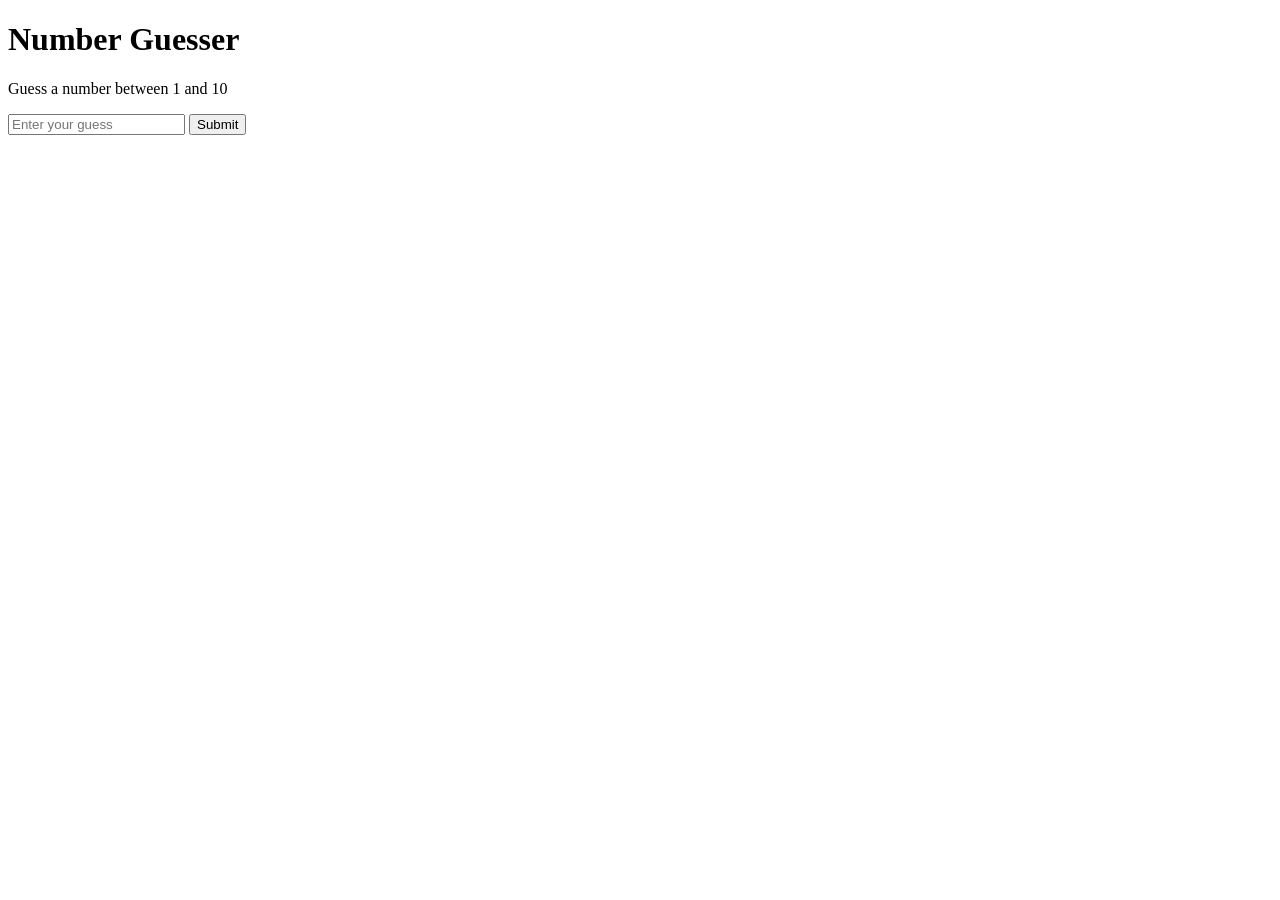
<file: Number Gusser/index.html>
<!DOCTYPE html>
<html lang="en">
<head>
  <meta charset="UTF-8">
  <meta name="viewport" content="width=device-width, initial-scale=1.0">
  <link href="https://pagecdn.io/lib/skeleton/2.0.4/skeleton.min.css" rel="stylesheet" crossorigin="anonymous">
  <title>Number Guesser</title>
</head>
<body>
  <div class="container">
    <h1>Number Guesser</h1>
    <div id="game">
      <p>Guess a number between <span class="min-num"></span> and <span class="max-num" ></span> </p>
      <input type="number" id="guess-input" placeholder="Enter your guess">
      <input type="submit" id="guess-btn">
      <p class="message"></p>
    </div>
  </div>


  <script src="app.js"></script>
</body>
</html>
</file>
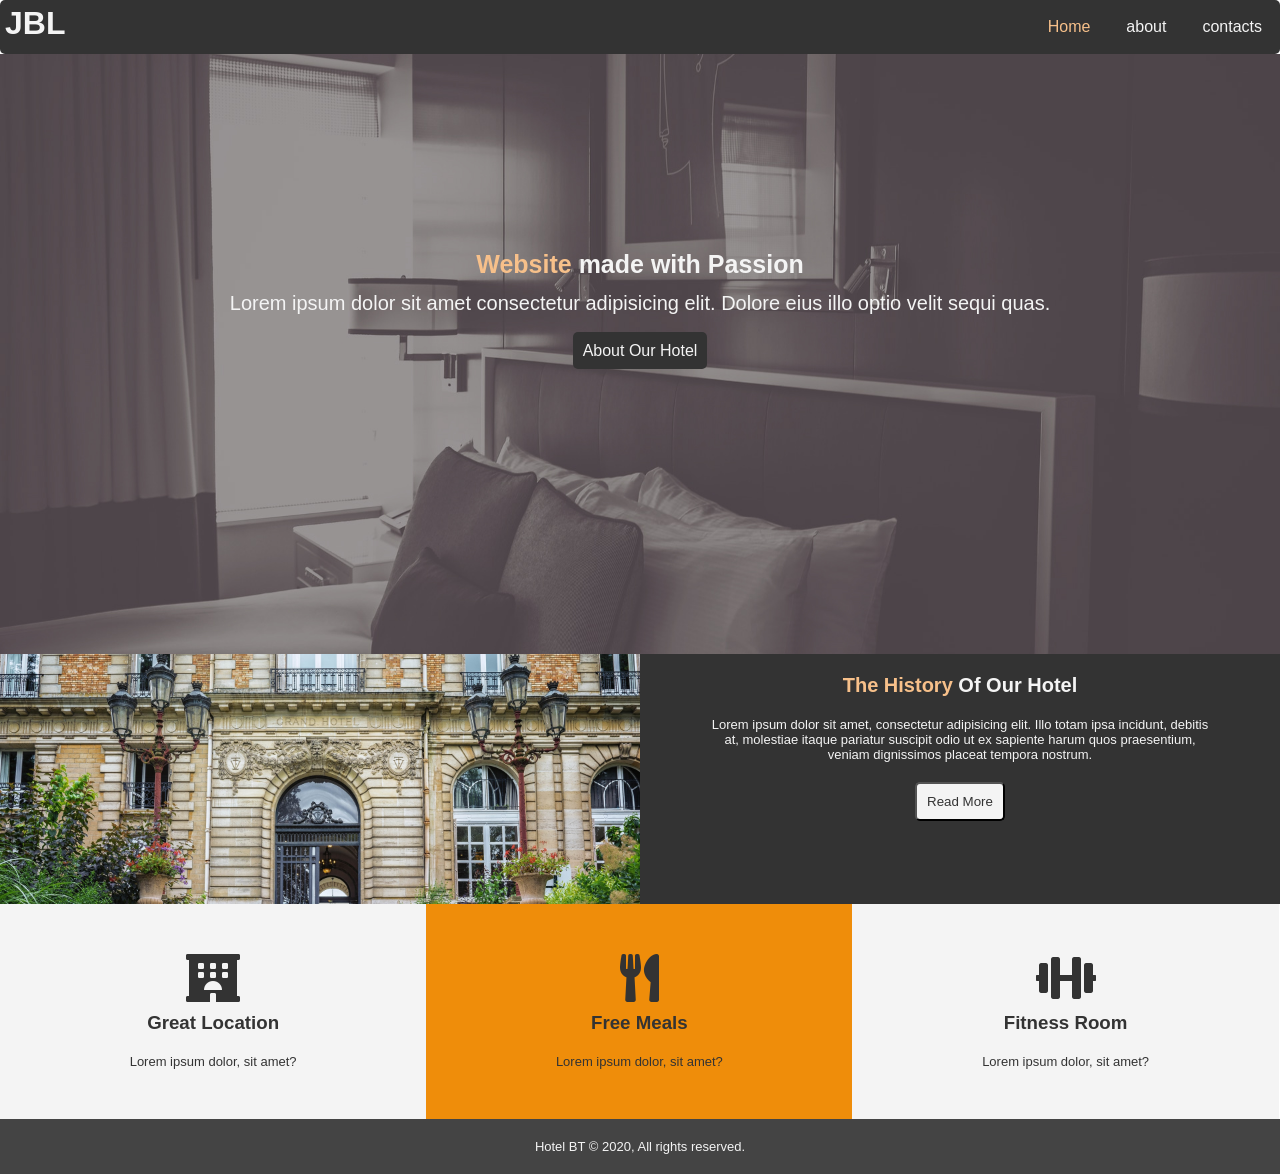
<file: webPro/index.html>
<!DOCTYPE html>
<html lang="en">
<head>
  <meta charset="UTF-8">
  <meta name="viewport" content="width=device-width, initial-scale=1.0">
  <title>Hotel Website | project One</title>
  <link rel="stylesheet" href="./CSS/all.css">
  <link rel="stylesheet" href="hotel.css">
  <link rel="stylesheet" media="screen and (max-width:768px)" href="mobile.css">
</head>
<body>
  <header class="head">
    <div class="logo">
      <h1>JBL</h1>
    </div>
    <nav>
      <ul>
        <li><a href="index.html" class="primary_text">Home</a></li>
        <li><a href="about.html">about</a></li>
        <li><a href="contact.html">contacts</a></li>
      </ul>
    </nav>
  </header>
  <section class="showcase">
    <div class="content">
      <h1><span class="primary_text">Website</span> made with Passion</h1>
      <p>Lorem ipsum dolor sit amet consectetur adipisicing elit. Dolore eius illo optio velit sequi quas.</p>
      <a href="about.html" class="link_btn">About Our Hotel</a>
    </div>
  </section>
  <section class="cards">
    <div class="left_card">

    </div>
    <div class="right_card">
      <div class="content">
      <h3><span class="primary_text"> The History</span> Of Our Hotel</h3>
      <p>Lorem ipsum dolor sit amet, consectetur adipisicing elit. Illo totam ipsa incidunt, debitis at, molestiae itaque pariatur suscipit odio ut ex sapiente harum quos praesentium, veniam dignissimos placeat tempora nostrum.</p>
     <button class="btn">Read More</button>
    </div>
    </div>
  </section>
  <section id="features">
    <div class="box bg_light">
      <i class="fas fa-hotel fa-3x"></i>
      <h3>Great Location</h3>
      <p>Lorem ipsum dolor, sit amet?</p>
    </div>
    <div class="box bg_dark" >
      <i class="fas fa-utensils fa-3x"></i>
      <h3>Free Meals</h3>
      <p>Lorem ipsum dolor, sit amet?</p>
    </div>
    <div class="box bg_light">
      <i class="fas fa-dumbbell fa-3x"></i>
      <h3>Fitness Room</h3>
      <p>Lorem ipsum dolor, sit amet? </p>
    </div>
  </section>
  <div class="clr"></div>
  <footer id="main_footer">
    <p>Hotel BT &copy; 2020, All rights reserved.</p>
  </footer>
</body>
</html>
</file>
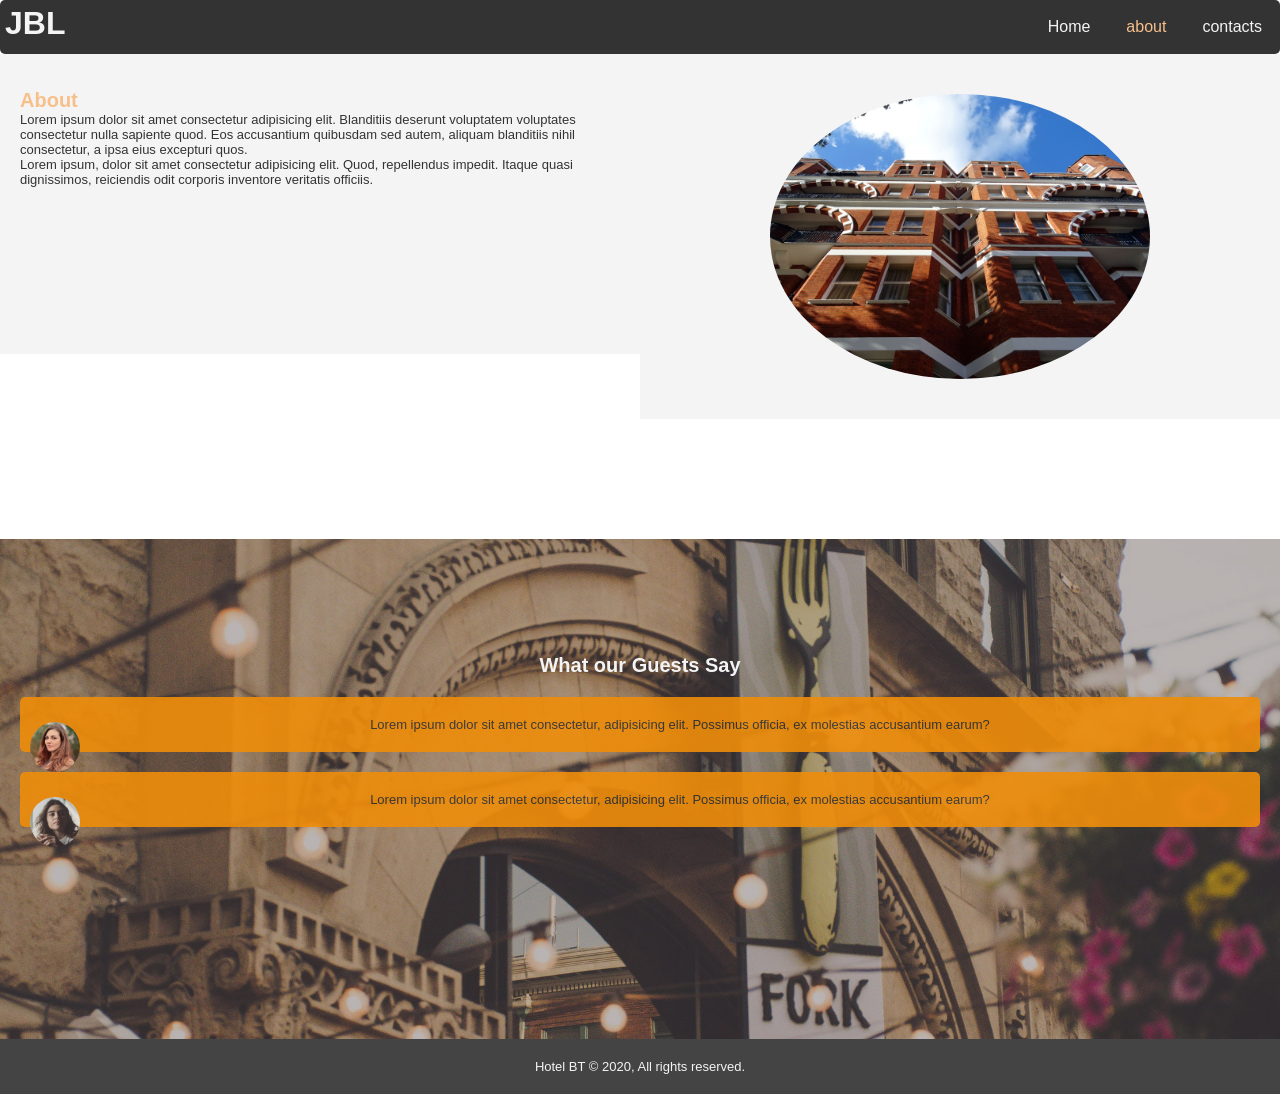
<file: webPro/about.html>
<!DOCTYPE html>
<html lang="en">
<head>
  <meta charset="UTF-8">
  <meta name="viewport" content="width=device-width, initial-scale=1.0">
  <title>Hotel Website | project One</title>
  <link rel="stylesheet" href="./CSS/all.css">
  <link rel="stylesheet" href="hotel.css">
  <link rel="stylesheet" media="screen and (max-width:768px)" href="mobile.css">
</head>
<body>
  <header class="head">
    <div class="logo">
      <h1>JBL</h1>
    </div>
    <nav>
      <ul>
        <li><a href="index.html">Home</a></li>
        <li><a href="about.html" class="primary_text">about</a></li>
        <li><a href="contact.html">contacts</a></li>
      </ul>
    </nav>
  </header>
  <section id="about_info" class="bg-light">
    <div class="info_right">
     <h1 class="l-heading"><span class="primary_text">About </span> BT Hotel</h1>
     <p>Lorem ipsum dolor sit amet consectetur adipisicing elit. Blanditiis deserunt voluptatem voluptates consectetur nulla sapiente quod. Eos accusantium quibusdam sed autem, aliquam blanditiis nihil consectetur, a ipsa eius excepturi quos.</p>
     <p>Lorem ipsum, dolor sit amet consectetur adipisicing elit. Quod, repellendus impedit. Itaque quasi dignissimos, reiciendis odit corporis inventore veritatis officiis.</p>
    </div>
    <div class="info_left">
      <img src="./image_resources/photo-2.jpg" alt="about">
    </div>
  </section>
  <div class="clr"></div>
  <section id="test_monials" class="py-3">
    <div class="container">
      <h2 class="l-heading"> What our Guests Say</h2>
      <div class="testmonial bg_dark">
        <img src="./image_resources/person-1.jpg" alt="Samantha">
        <p>Lorem ipsum dolor sit amet consectetur, adipisicing elit. Possimus officia, ex molestias accusantium earum?</p>
      </div>
      <div class="testmonial bg_dark">
        <img src="./image_resources/person-2.jpg" alt="Saman">
        <p>Lorem ipsum dolor sit amet consectetur, adipisicing elit. Possimus officia, ex molestias accusantium earum?</p>
      </div>
    </div>
  </section>
  <div class="clr"></div>
  <footer id="main_footer">
    <p>Hotel BT &copy; 2020, All rights reserved.</p>
  </footer>
</body>
</html>
</file>
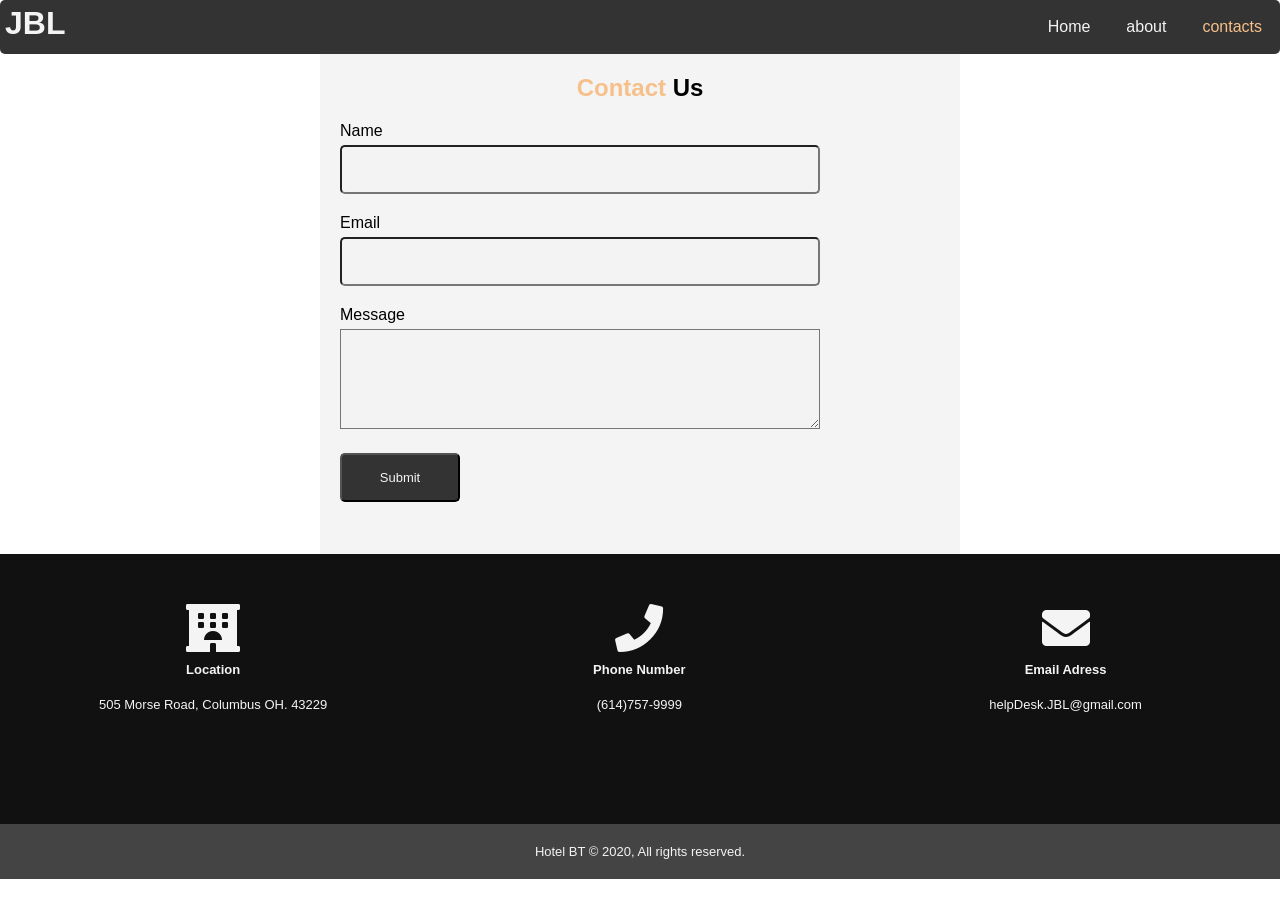
<file: webPro/contact.html>
<!DOCTYPE html>
<html lang="en">
<head>
  <meta charset="UTF-8">
  <meta name="viewport" content="width=device-width, initial-scale=1.0">
  <title>Hotel Website | project One</title>
  <link rel="stylesheet" href="./CSS/all.css">
  <link rel="stylesheet" href="hotel.css">
  <link rel="stylesheet" media="screen and (max-width:768px)" href="mobile.css">
</head>
<body>
  <header class="head">
    <div class="logo">
      <h1>JBL</h1>
    </div>
    <nav>
      <ul>
        <li><a href="index.html">Home</a></li>
        <li><a href="about.html">about</a></li>
        <li><a href="contact.html" class="primary_text">contacts</a></li>
      </ul>
    </nav>
  </header>
  <section id="contact_form">
    <div class="container_form">
        <h1 class=""><span class="primary_text">Contact</span> Us</h1>
      <form action="process.php">
        <div class="form_group">
          <label for="name">Name</label>
          <input type="text" name="name" id="name">
        </div>
        <div class="form_group">
          <label for="email">Email</label>
          <input type="text" name="email" id="email">
        </div>
        <div class="form_group">
          <label for="message">Message</label>
          <textarea type="text" name="message" id="message"></textarea>
          <button class="btn" type="submit" name="submit">Submit</button>
        </div>
      </form>
  </div>  
  </section>
  <section id="contact_info">
      <div class="box">
        <i class="fas fa-hotel fa-3x"></i>
        <h3>Location</h3>
        <p>505 Morse Road, Columbus OH. 43229</p>
      </div>
      <div class="box">
        <i class="fas fa-phone fa-3x"></i>
        <h3>Phone Number</h3>
        <p>(614)757-9999</p>
      </div>
      <div class="box">
        <i class="fas fa-envelope fa-3x"></i>
        <h3>Email Adress</h3>
        <p>helpDesk.JBL@gmail.com</p>
      </div>
  </section>
  <div class="clr"></div>
  <footer id="main_footer">
    <p>Hotel BT &copy; 2020, All rights reserved.</p>
  </footer>
</body>
</html>
</file>
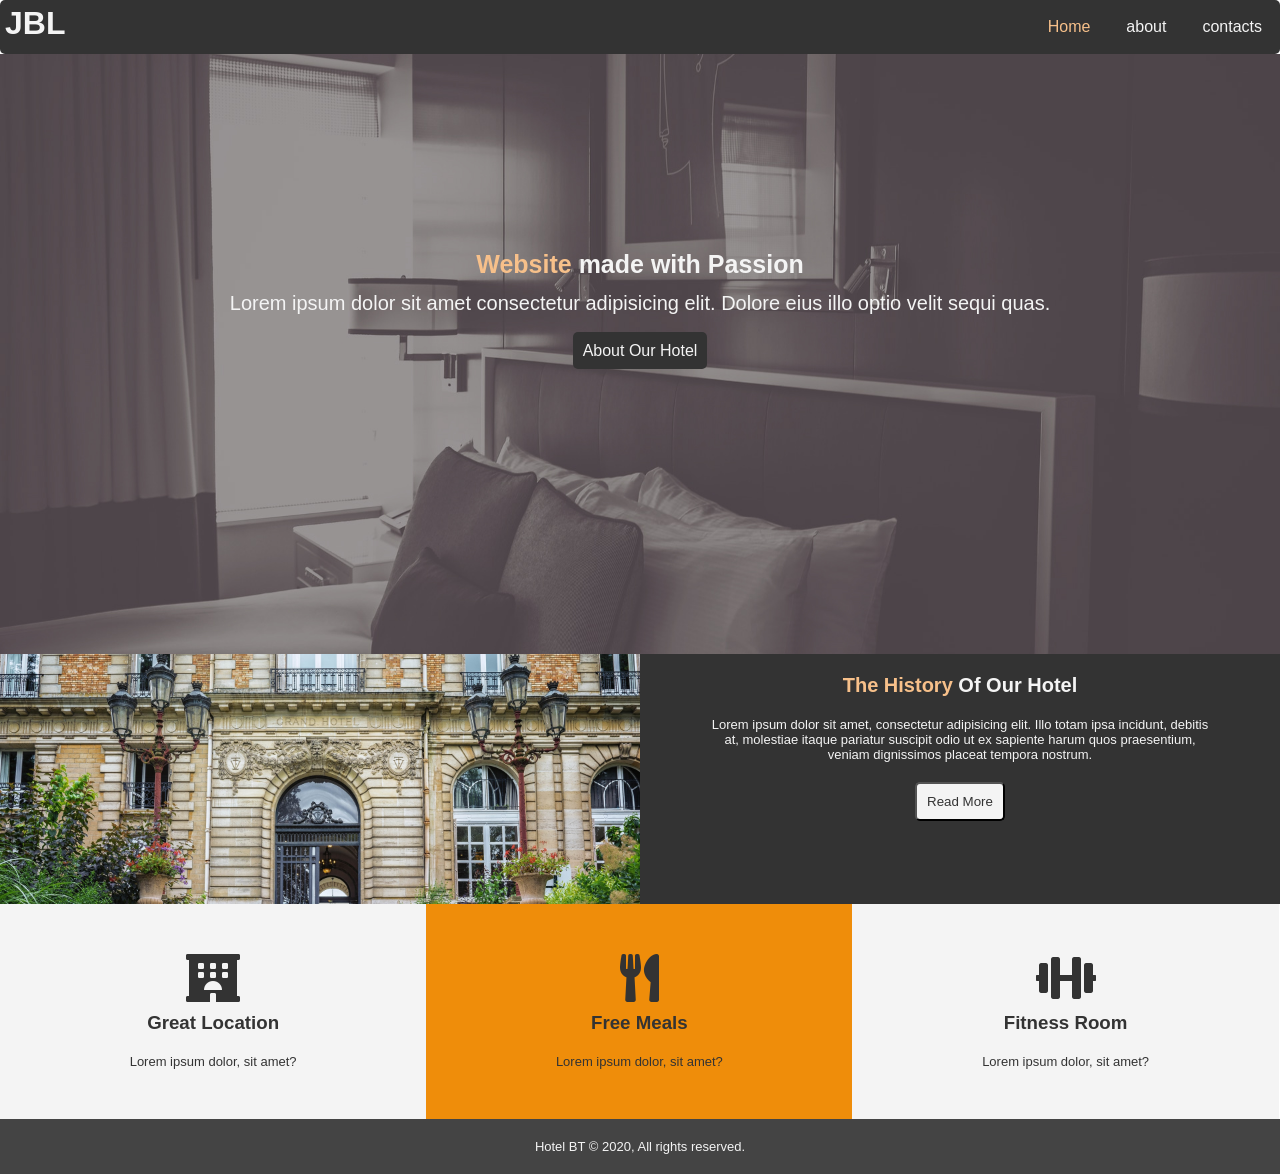
<file: webPro/hotel.html>
<!DOCTYPE html>
<html lang="en">
<head>
  <meta charset="UTF-8">
  <meta name="viewport" content="width=device-width, initial-scale=1.0">
  <title>Hotel Website | project One</title>
  <link rel="stylesheet" href="./CSS/all.css">
  <link rel="stylesheet" href="hotel.css">
  <link rel="stylesheet" media="screen and (max-width:768px)" href="mobile.css">
</head>
<body>
  <header class="head">
    <div class="logo">
      <h1>JBL</h1>
    </div>
    <nav>
      <ul>
        <li><a href="hotel.html" class="primary_text">Home</a></li>
        <li><a href="about.html">about</a></li>
        <li><a href="contact.html">contacts</a></li>
      </ul>
    </nav>
  </header>
  <section class="showcase">
    <div class="content">
      <h1><span class="primary_text">Website</span> made with Passion</h1>
      <p>Lorem ipsum dolor sit amet consectetur adipisicing elit. Dolore eius illo optio velit sequi quas.</p>
      <a href="about.html" class="link_btn">About Our Hotel</a>
    </div>
  </section>
  <section class="cards">
    <div class="left_card">

    </div>
    <div class="right_card">
      <div class="content">
      <h3><span class="primary_text"> The History</span> Of Our Hotel</h3>
      <p>Lorem ipsum dolor sit amet, consectetur adipisicing elit. Illo totam ipsa incidunt, debitis at, molestiae itaque pariatur suscipit odio ut ex sapiente harum quos praesentium, veniam dignissimos placeat tempora nostrum.</p>
     <button class="btn">Read More</button>
    </div>
    </div>
  </section>
  <section id="features">
    <div class="box bg_light">
      <i class="fas fa-hotel fa-3x"></i>
      <h3>Great Location</h3>
      <p>Lorem ipsum dolor, sit amet?</p>
    </div>
    <div class="box bg_dark" >
      <i class="fas fa-utensils fa-3x"></i>
      <h3>Free Meals</h3>
      <p>Lorem ipsum dolor, sit amet?</p>
    </div>
    <div class="box bg_light">
      <i class="fas fa-dumbbell fa-3x"></i>
      <h3>Fitness Room</h3>
      <p>Lorem ipsum dolor, sit amet? </p>
    </div>
  </section>
  <div class="clr"></div>
  <footer id="main_footer">
    <p>Hotel BT &copy; 2020, All rights reserved.</p>
  </footer>
</body>
</html>
</file>
<file: webPro/hotel.css>
*{
  box-sizing: border-box;
  margin: 0;
  padding: 0;
}
/** Global styles */
.primary_text{
  color: #f7c08a;
}
.content{
  width:80%;
  margin: auto;
  height: 100%;
}
.link_btn{
  text-decoration: none;
  background-color: #333;
  border-radius: 5px;
  padding:10px;
  color: #f4f4f4;
}
.link_btn:hover{
  background-color: #111;
  color:#f7c08a;
}
.btn{
  background-color: #f4f4f4; 
  color: #333;
  padding: 10px;
  border-radius: 5px;
}
.btn:hover{
  color: #f7c08a;
  background-color: #333;
  cursor: pointer;
}
body{
  font-family: Arial, Helvetica, sans-serif;
  width: 100%;
  margin: auto;
  height: 100%;
}
.clr{
  clear: both;
}
.l-heading{
  font-size: 20px;
  padding-top: 15px;
  color: #f4f4f4;
}
/* header styles*/
.head{
  background-color: #333;
  overflow: hidden;
  border-radius: 5px;
}
.logo{
  float: left;
  display: block;
  color: #f4f4f4;
  margin: 5px;
}
nav{
  overflow: hidden;
  float: right;
}
nav ul{
  list-style: none;
}
nav ul li{
  float: left;
}
nav ul li a{
  display: block;
  padding: 18px;
  text-decoration: none;
  color: #f4f4f4;
}
nav ul li a:hover{
  background-color: #111;
}
/* showcase styles*/
.showcase{
  width: 100%;
  height: 600px;
  background: url('./image_resources/showcase.jpg') no-repeat center center/cover;
}
.showcase .content{
  position: relative;
  top: 200px;
  text-align: center;
  color: #f4f4f4;
  height: 100%;

}
.showcase .content h1{
    font-size: 25px;
    line-height: 20px;
    margin-bottom: 20px;
}
.showcase .content p{
  font-size: 20px;
  line-height: 18px;
  margin-bottom: 30px;
}
 
/* cards styles */
.cards{
  height: 250px;
  background-color: #333;
  width: 100%;

}
.left_card{
  background: url(./image_resources/photo-1.jpg) no-repeat center center/cover;
  width:50%;
  height: 100%;
  float: left;
}
.right_card{
  width:50%;
  height: 100%;
  float: right;
  text-align: center;
  color: #f4f4f4;
}

.cards .right_card h3{
  font-size: 20px;
  margin-top: 20px;
  margin-bottom: 20px;
}
.cards .right_card p{
  margin-bottom: 20px;
}
.cards .right_card .link_btn{
  margin-top: 20px;
  color: green;
}
/* Feautures */
.box{
  float: left;
  width: 33.3%;
  padding: 50px;
  text-align: center;

}
.box i{
  margin-bottom: 10px;
}
.box h3{
  margin-bottom: 20px;
}
.box p{
  width: auto;
}
.bg_light{
    background-color: #f4f4f4;
    color: #333;
}
.bg_dark{
  background-color: #ef8d0a;
  color: #333;
}
/* about section*/
#about_info{
  width: 100%;
  height: 300px;
}
#about_info .info_right{
  background-color:#f4f4f4;
  color: #333;
  float: left;
  min-height: 100%;
  width: 50%;
  margin: auto;
  padding: 20px;
}
#about_info .info_left{
  padding: 20px;
  background-color:#f4f4f4;
  color: #333;
  float: left;
  min-height: 100%;
  width: 50%;
  margin: auto;
}
#about_info .info_left img{
  display: block;
  width: 70%;
  margin: auto;
  padding: 20px;
  border-radius: 50%;
  
}
/* main footer*/
#main_footer{
  text-align: center;
  background-color:#444;
  color: #f4f4f4;
  padding: 20px;
}
#test_monials{
  text-align: center;
  width: 100%;
  height: 500px;
  background: url('./image_resources/test-bg.jpg') no-repeat center center/cover;

}
#test_monials{
  margin-top: 120px;
}
.container{
  height: 100px;
  padding-top: 100px;
}
#test_monials .container .testmonial {

  padding: 20px 5px;
  opacity: 0.9;
  margin: 20px;
  border-radius: 5px;
}
#test_monials .container .testmonial img{
  width: 60px;
  padding: 5px;
  margin: auto;
  float: left;
  border-radius: 50%;
  margin-right: 20px;
}

#contact_form{
  height: 500px;;
}
#contact_form .container_form{
  background-color: #f4f4f4;
  width: 50%;
  height: 100%;
  margin:auto;

}
#contact_form .container_form .form_group{
  margin: 20px;
}
#contact_form .container_form h1{
  padding-top: 20px;
  margin-bottom: 20px;
  text-align: center;
}
#contact_form .container_form label{
  display: block;
  margin-bottom: 5px;
}
#contact_form input:focus,
#contact_form textarea:focus{
  outline: none;
  border: 3px solid #f7c08a;
} 
textarea{
  width: 80%;
  height: 100px;
  margin:auto;
  margin-bottom: 20px;
  background-color: #f4f4f4f4;
  font-size: 1.2rem;
}
input{
  background-color: #f4f4f4f4;
  width: 80%;
  margin:auto;
  padding: 15px;
  border-radius: 5px;
}
#contact_form .container_form .btn{
  font-size: 13px;
  background-color: #333;
  color: #f4f4f4;
  padding: 15px;
  width: 20%;
  margin:auto;
}

#contact_info{
  width: 100%;
  height: 270px;
  background-color: #111;
  color: #f4f4f4;
}
#contact_info h3,p{
  font-size: 13px;
}
</file>
<file: webPro/mobile.css>
.logo{
  padding: 10px;
  float: none;
  text-align: center;
  color: #f4f4f4;
}
nav ul li,nav{
  float: none;
  text-align: center;
}
nav ul li a{
  padding: 13px;
  border-bottom: 1px dotted #f4f33333;
}
.showcase{
  height: 400px;
}
.showcase .content{
  position: relative;
  top: 100px;
}
.showcase .content h1{
  line-height: 30px;
}
.showcase .content p{
  line-height: 25px;
}
.left_card{
  display: none;
}
.right_card{
  padding-top: 10px;
  float: none;
  width: 100%;
}
.box{
  float: none;
  width: 100%;
}
#about_info .info_right,#about_info .info_left
{
  float: none;
  width: 100%;
  padding-bottom: 0px;
  padding-top: 0px;
  min-height: 50%;
}
#test_monials{
  padding-top: 40px;
}
#contact_form .container_form{
  width: 100%;
}
#contact_info{
  height: 629px;
}
#contact_info .box{
  border-bottom: 1px dotted #333;
}
</file>
